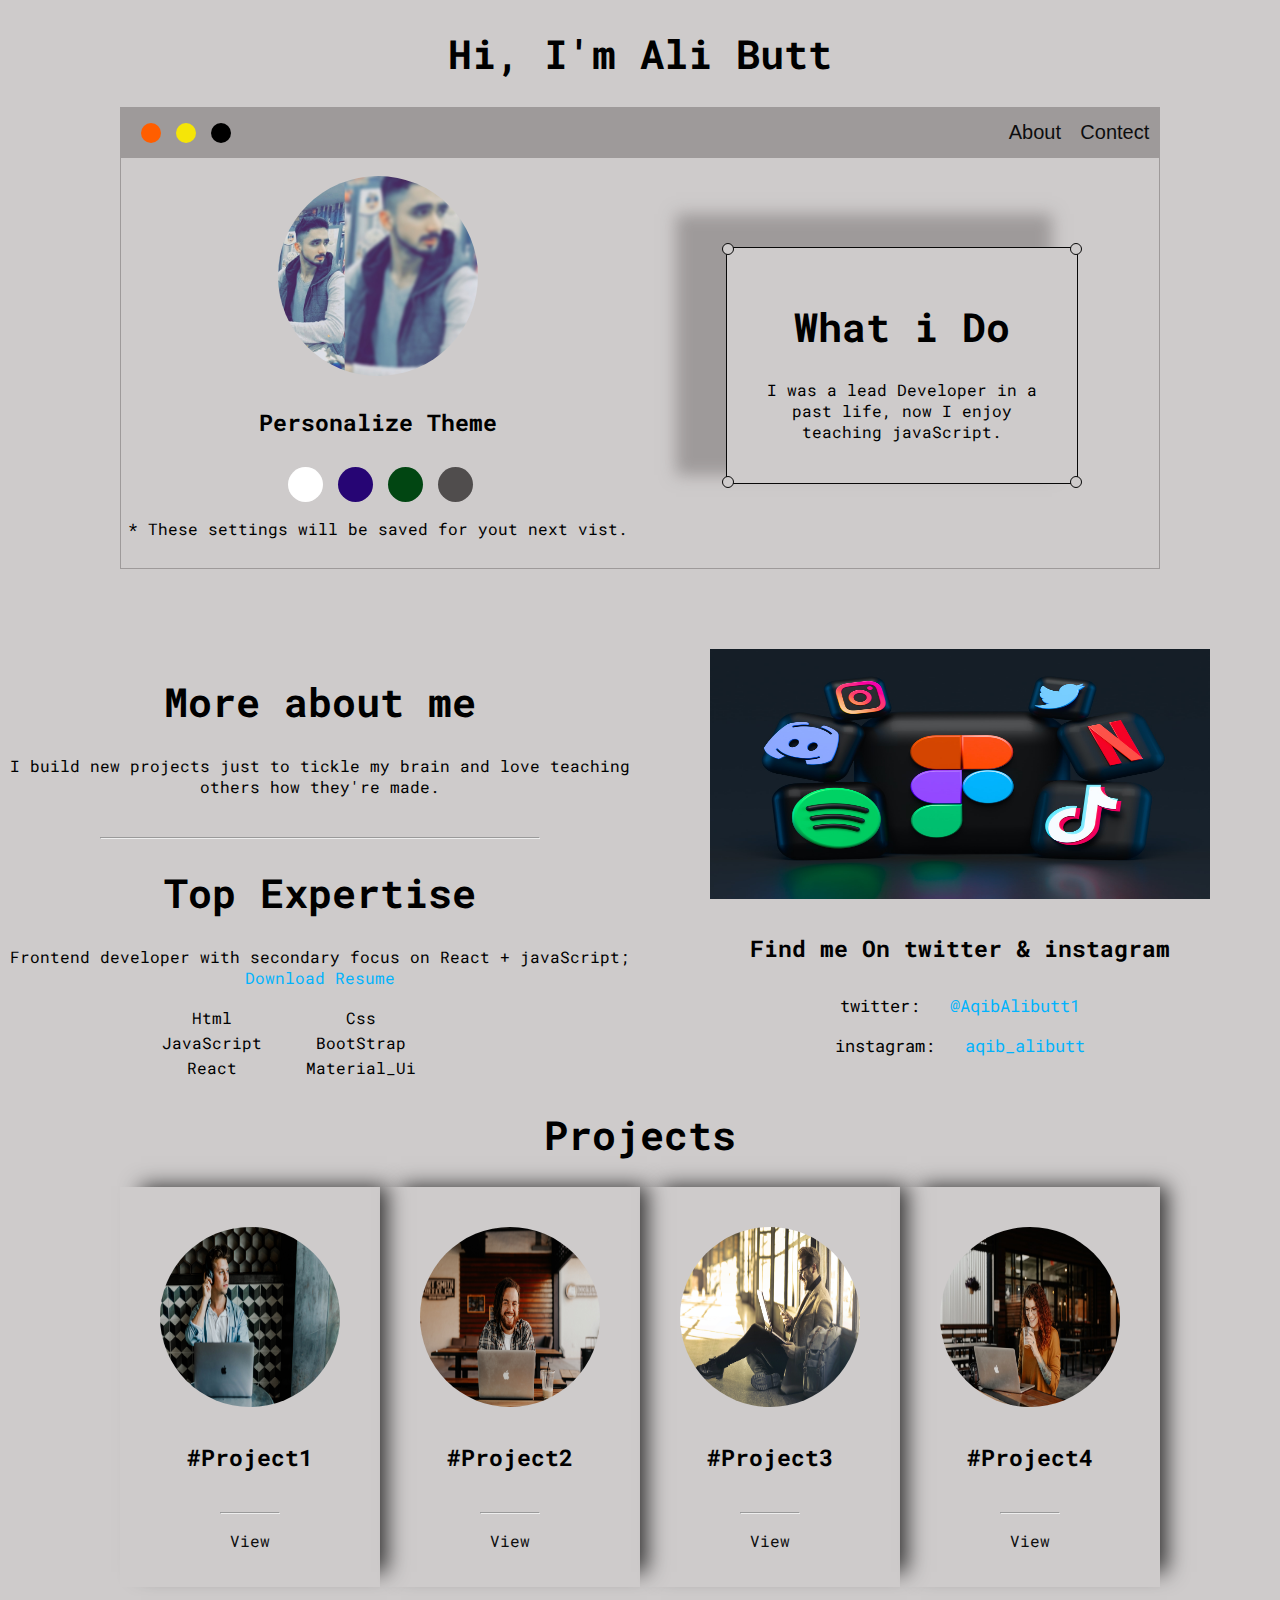
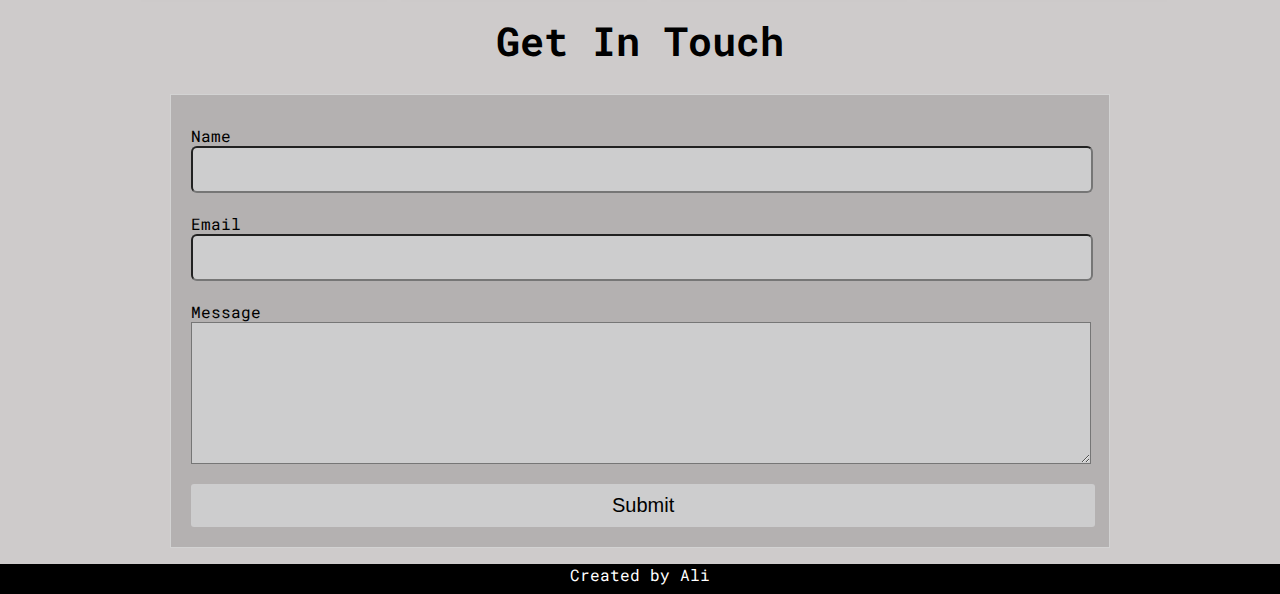
<file: index.html>
<!DOCTYPE html>
<html lang="en">
  <head>
    <meta charset="UTF-8" />
    <meta http-equiv="X-UA-Compatible" content="IE=edge" />
    <meta name="viewport" content="width=device-width, initial-scale=1.0" />
    <title>Ali's Project2</title>

    <link  rel="stylesheet" type="text/css" href="./style.css" />
    <link  id="theme_style" rel="stylesheet" type="text/css" href=" " />
 

    <link rel="preconnect" href="https://fonts.gstatic.com" />
    <link
      href="https://fonts.googleapis.com/css2?family=Roboto+Mono:wght@700&display=swap"
      rel="stylesheet"
    />
    <link
      rel="stylesheet"
      href="//use.fontawesome.com/releases/v5.0.7/css/all.css"
    />
    <script src="./script.js" defer></script>
  </head>

  <body>
    <section id="section1">
      <div class="top_name">
        <h1>Hi, I'm Ali Butt</h1>
      </div>
      <div class="grid1">
        <div class="navbar">
          <div class="circle">
            <div class="circle1"></div>
            <div class="circle2"></div>
            <div class="circle3"></div>
          </div>
          <div class="nav_link">
            <div><a class="a" href="#section_about">About</a></div>
            <div><a class="a" href="#section_2">Contect</a></div>
          </div>
          <div class="dropdown" style="float:right;">
            <button class="dropbtn">
              <i class="fas fa-bars" style="font-size: 20px"></i>
            </button>

            <div class="dropdown-content" >
              <a class="a" href="#section_about">About</a>
              <a class="a" href="#section_2">Contect</a>
              <a class="a" href="#project_section">Projects</a>
            </div>
          </div>
        </div>
        <div class="left">
          <img
            class="img"
            src="./images/profile.jpg"  alt="profile_img"
          />
          <h4>Personalize Theme</h4>

          <div class="circle">
            <div class="circle1_color" id="theme1"></div>
            <div class="circle2_color" id="theme2"></div>
            <div class="circle3_color" id="theme3"></div>
            <div class="circle4_color" id="theme4"></div>
          </div>
          <p >* These settings will be saved for yout next vist.</p>
        </div>
        <div class="right">
          <div class="what_i_do_shadow">
            <div class="what_i_do">
              <h1 >
                <b>What i Do</b>
              </h1>
              <p >
                I was a lead Developer in a past life, now I enjoy teaching
                javaScript.
              </p>
              <div class="border_box1"></div>
              <div class="border_box2"></div>
              <div class="border_box3"></div>
              <div class="border_box4"></div>
            </div>
          </div>
        </div>
      </div>
    </section>
    <section class="section_about" id="section_about">
      <div class="section_about_left">
       
        <h1 >
          <b>More about me</b>
        </h1>
        <p>I build new projects just to tickle my brain and love teaching others how they're made.<br/>
        
        </p>

        <hr />
        <h1  >
          <b>Top Expertise</b>
        </h1>
        <p>
         Frontend developer with secondary focus on React + javaScript;
          <a class="a_about" href=" " download>Download Resume</a>
        </p>
 
        <table class="table">
         <tr> 
           <td>Html</td>
          <td>Css </td>
        </tr>
        <tr>
          <td>JavaScript </td>
           <td>BootStrap</td>
        </tr>
        <tr>
        <td>React</td>
          <td>Material_Ui</td>
      </tr>
        </table>

      </div>

      <div class="section_about_right">
        <img
          class="about_img"
          src="./images/alexander-shatov-mr4JG4SYOF8-unsplash.jpg"
          alt="social_pic"
        />
        <h4>Find me On twitter & instagram</h4>
        <p class="twitter">
          twitter: &nbsp;
          <a class="a_about" href="https://twitter.com/aqibalibutt1">
            @AqibAlibutt1</a
          >
        </p>
        <p class="insta"  >
          instagram: &nbsp;
          <a class="a_about" href="https://www.instagram.com/aqib_alibutt/">
            aqib_alibutt</a
          >
        </p>
      </div>
    </section>

<section id="project_section">
  <h1  ><b>Projects</b></h1>
  <div class="card_div">
    <div class="card"> <img class="pro_img" src="./images/austin-distel-va_Opp86kfQ-unsplash.jpg" alt="pic1" />
     <h4>#Project1</h4>
      <hr/>
      <p><a class="a" href="">View</a></p>
    </div>
    <div class="card"><img  class="pro_img" src="./images/brooke-cagle-ICTKcvnXx_8-unsplash.jpg" alt="pic1" />
      <h4>#Project2</h4>
      <hr/> <p><a class="a" href="">View</a></p>
    </div>
    <div class="card"><img   class="pro_img" src="./images/bruce-mars-S8ffHr_dxHo-unsplash.jpg" alt="pic1" />
      <h4>#Project3</h4>
      <hr/> <p><a class="a" href="">View</a></p>
    </div>
   <p></p>
    <div class="card"><img  class="pro_img" src="./images/photo-1601933513556-7926c45d1c49.jpg" alt="pic1" />
      <h4>#Project4</h4>
      <hr/> <p><a class="a" href="">View</a></p>
    </div>
 
  </div>
</section>

    <section id="section_2">
      <h1  >
        <b>Get In Touch</b>
      </h1>
      <form
        action="https://formsubmit.co/alibhatbhat7867@gmail.com"
        method="POST" >
        <input
          type="hidden"
          name="_next"
          value="https://ali_form_thanks.surge.sh/"
        />
        <input type="hidden" name="_subject" value="New submission!" />
        <input type="hidden" name="_captcha" value="false" />
        <input type="hidden" name="_template" value="table" />
        <label class="top"> Name </label>
        <input type="text" name="name"  required />

        <label> Email </label>
        <input
          type="email"
          name="email"
          required
        />
        <label> Message </label>
        <textarea  name="message" ></textarea>
        <input class="submit" type="submit" required />
      </form>
    </section>
    <footer style="text-align: center; background: #000 ;color: white;width: 100%; height: 30px;">
      <p translate="no">Created by Ali</p>
    </footer>
  </body>
</html>
</file>
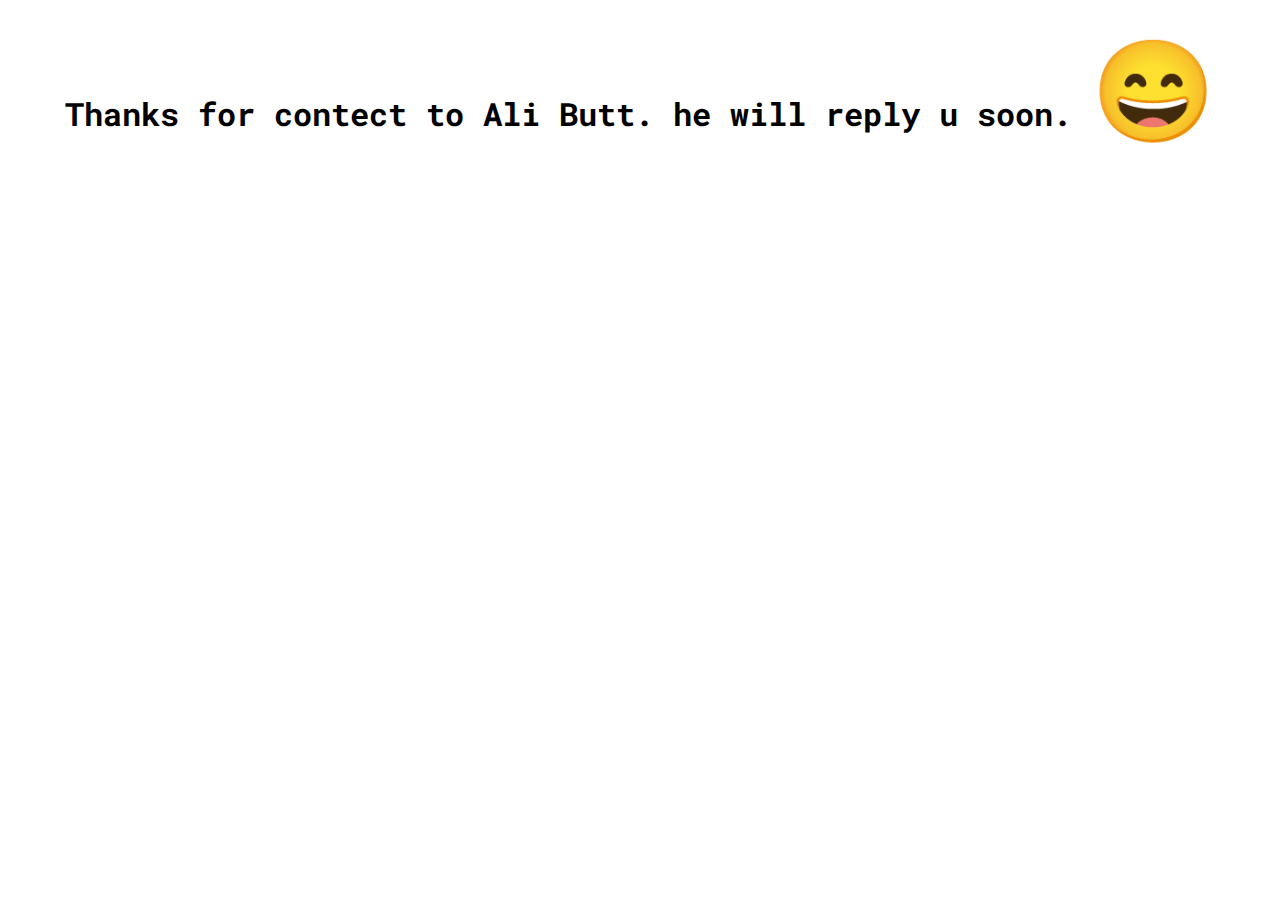
<file: New folder/index.html>
<!DOCTYPE html>
<html lang="en">
<head>
    <meta charset="UTF-8">
    <meta http-equiv="X-UA-Compatible" content="IE=edge">
    <meta name="viewport" content="width=device-width, initial-scale=1.0">
    <title>Document</title>
</head>

<link rel="preconnect" href="https://fonts.gstatic.com">
<link href="https://fonts.googleapis.com/css2?family=Roboto+Mono:wght@700&display=swap" rel="stylesheet">

<body style="text-align: center;
font-family: 'Roboto Mono', monospace;">
    <h1>Thanks for contect to Ali Butt. he will reply u soon.
        <span style='font-size:100px;'>&#128516;</span></h1>
</body>
</html>
</file>
<file: style.css>
:root{
    --text:black;
    --border_circle1:rgb(255, 94, 0);
    --border_circle2:rgb(245, 229, 8);
    --border_circle3:rgb(0, 0, 0);
--border_box1:rgb(8, 8, 8);
--background:rgb(206, 203, 203);
 --body_background:rgba(131, 127, 127, 0.64);
 --what_i_do_shadow_color:rgba(131, 127, 127, 0.64);

 --btn_link:rgb(228, 226, 226);
--bt_link_hover:rgb(197, 193, 193);
--link_color: rgb(13, 13, 14);
--form_bg:rgb(180, 177, 177);
--form_bg_input:rgb(205, 205, 206);
--what_border_box:rgb(206, 203, 203);
}
body{
    background-color:var(--background);
    padding: 0;
    margin: 0;
    
}
body *{
    transition: 0.3s;
}
#section1{
     padding: 0px 120px 0px 120px; 
}
.top_name{
    text-align: center;
  font-size: 40px; 
  font-family: 'Roboto Mono', monospace;
}
.grid1{
    display: grid;
    grid-template-columns: 1fr 1fr ;
    grid-template-areas: 
    'navbar navbar'
    'left right';
    grid-template-rows: 3em 20em;
   height: 460px;
    grid-gap: 10px;
    
    border:1px solid var(--body_background);


}
.navbar{
    grid-area:navbar;
    height: 50px;
    background:var(--body_background);
  display: flex;
  justify-content: space-between;
  align-items: center;

}
.left{
    grid-area:left;
   display: flex;
   flex-direction: column;
   justify-content: center;
    align-items: center;
    height: 400px;
}
.right{
    grid-area:right;
    display: flex;
    flex-direction: column;
    justify-content: center;
     align-items: center;
    height: 400px;
}
.circle{
    display: flex;
}
.circle1{
    height: 20px;
    width: 20px;
    background: var(--border_circle1);
    margin-left: 20px;
    margin-right: 15px;
    border-radius: 20px;
    
}
.circle2{
    height: 20px;
    width: 20px;
    background: var(--border_circle2);
    margin-right: 15px;
    border-radius: 20px;
    
}.circle3{
    height: 20px;
    width: 20px;
    background: var(--border_circle3);
    margin-right: 15px;
    border-radius: 20px;
    
}
h1,h2,h3{
    text-align: center;font-family: 'Roboto Mono', monospace; font-size: 80px; 
   }
.nav_link{
    display: flex;
    justify-content: space-around;
    width:8em;
    font-size: 20px;
    font-family: 'Segoe UI', Tahoma, Geneva, Verdana, sans-serif;
   
}
 .a:hover{
   font-size: 25px;
    color: var(--btn_link_hover);
}
.a{
    text-decoration: none;
    color:  var(--link_color);

}
.dropbtn {
    color: black;
    padding: 16px;
    font-size: 15px;
    border: none;

}
  
  .dropdown {
      
    float: right;
    position: relative;
    display: none;
   
  }
  
  .dropdown-content {
    display: none;
    position: absolute;
    background-color: var(--btn_link);
    min-width: 160px;
    overflow: auto;
    box-shadow: 0px 8px 16px 0px rgba(0,0,0,0.2);
    right: 0;
    left:auto;
    z-index: 1;
    text-align: center;
    background-color: var(--background);
  }
  
  .dropdown-content a {
    color: black;
    padding: 12px 16px;
    text-decoration: none;
    display: block;
    
  }
  
  .dropdown-content a:hover {background-color: var(--btn_link_hover);}
  
  .dropdown:hover .dropdown-content {display: block;}
.img{
    width: 200px;
    height: 200px;
    object-fit: cover;
    border-radius: 150px;
}

.circle1_color{
    height: 35px;
    width: 35px;
    background: white;
    margin-left: 20px;
    margin-right: 15px;
    border-radius: 20px;
    
}
.circle2_color{
    height: 35px;
    width: 35px;
    background: rgb(38, 5, 116);
    margin-right: 15px;
    border-radius: 20px;
    
}.circle3_color{
    height: 35px;
    width: 35px;
    background: rgb(1, 70, 18);
    margin-right: 15px;
    border-radius: 20px;
    
}
.circle4_color{
    height: 35px;
    width: 35px;
    background: rgb(80, 77, 77);
    margin-right: 15px;
    border-radius: 20px;
    
}
.circle1_color:hover, .circle2_color:hover ,.circle3_color:hover,.circle4_color:hover{
    height:45px ;
    width: 45px;
}
.what_i_do_shadow{
   
    box-shadow: -38px -21px 15px 12px var(--what_i_do_shadow_color);
-webkit-box-shadow: -38px -21px 15px 12px var(--what_i_do_shadow_color);
-moz-box-shadow: -38px -21px 15px 12px var(--what_i_do_shadow_color);
}
.what_i_do{

     background: transparent;
    border: 1px solid var(--border_box1);
 position: relative; 
       width: 300px;
       padding: 25px;

}
.border_box1,.border_box2 ,.border_box3,.border_box4{
    width: 10px;;
    height: 10px;;
    border: 1px solid var(--border_box1);
    border-radius: 30px;
   position: absolute;
}
.border_box1{
    top: -5px;
    left: -5px;
    background-color: var(--what_border_box) ;
}
.border_box2{
    top:-5px;
    right: -5px;
    background-color: var(--what_border_box) ;
}
.border_box3{
    bottom:-5px;
    left: -5px;
    background-color: var(--what_border_box) ;
}
.border_box4{
    bottom:-5px;
    right: -5px;
    background-color: var(--what_border_box) ;
}
form{
    display: flex;
    flex-direction: column;
    padding-right: 40px;
    padding-left: 20px;
 background-color: var(--form_bg);
    border: 1px solid lightgray;
  }
input,textarea  {
width: 100%;
padding: 10px;;
margin-bottom: 20px;
font-size: 20px;
background-color: var(--form_bg_input);
}
.submit{
   
    width: 103%;
    background-color: #000;
color: black;
font-size: 20px;
border-radius: 3px;
border: none;
background-color: var(--form_bg_input);
}
.top{
    margin-top:30px ;
}
textarea{
    height: 120px;
}

#section_2{
    padding-left: 170px;
    padding-right: 170px;

    font-family: 'Roboto Mono', monospace; 

}
h4{
    
  font-family: 'Roboto Mono', monospace;
}

@media screen and (max-width:900px){

    #section_2{
        padding-left: 70px;
    padding-right: 70px;

    }
}
@media screen and (max-width:600px){

    #section_2{
        padding-left: 15px;
    padding-right: 15px;

    }
}
@media screen and (max-width:1200px){
    #section1{
        padding: 0px 30px 0px 30px; 
   }
    .what_i_do{
        border: 1px solid var(--border_box1);
     position: relative; 
           width: 230px;
           padding: 5px 10px 10px 10px;
    }
}

@media screen and (max-width:900px){
    #section1{
        padding: 0px 70px 0px 70px; 
   }
   .top_name{
    font-size: 30px; 
   }
   p{
       padding-left: 20px;
   }


   .what_i_do_shadow{
    box-shadow: -28px -23px 15px -2px var(--what_i_do_shadow_color);
    -webkit-box-shadow: -28px -23px 15px -2px var(--what_i_do_shadow_color);
    -moz-box-shadow: -28px -23px 15px -2px var(--what_i_do_shadow_color);
    padding: 0px;
    margin: 0px;
    }
    .what_i_do{
        border: 1px solid var(--border_box1);
     position: relative; 
           width: 190px;
           padding: 5px 10px 10px 10px;
    }
}



@media screen and (max-width:720px){

    
    #section1{
        padding: 0px 30px 0px 30px;
       
      
    }
    .top_name{
     font-size: 25px; 
    }
    .grid1{
       display: grid;
       grid-template-columns: 1fr ;
       grid-template-areas: 
       'navbar navbar'
       'left left'
       'right right';
       grid-template-rows: 3em 20em;
      height: auto;
       grid-gap: 10px;
       
       border:1px solid var(--body_background); 
    }
    /*it WORK...😄😄.*/
    .navbar{
       grid-area:navbar;
       height: 50px;
       background:var(--body_background);
     display: flex;
     justify-content: space-between;
     align-items: center;
    
    }
    .dropdown {
        display: inline-block;
      
   }
    .nav_link{
        display: none;
    }
    .dropbtn{
        background-color:var(--body_background);
        color: rgb(41, 124, 192);
    }
    .dropbtn:hover{
       font-size: 20px;
    }
    .what_i_do_shadow{
    box-shadow: -28px -23px 15px -2px var(--what_i_do_shadow_color);
    -webkit-box-shadow: -28px -23px 15px -2px var(--what_i_do_shadow_color);
    -moz-box-shadow: -28px -23px 15px -2px var(--what_i_do_shadow_color);
    padding: 0px;
    margin: 0px;
    }
    .what_i_do{
        border: 1px solid var(--border_box1);
     position: relative; 
           width: 250px;
           padding: 25px;
    }
    h3{
        font-size: 25px;
    }
    }
    .section_about{
    
        display: grid;
        grid-template-columns:1fr 1fr ;
        grid-template-areas:
         'section_about_left  section_about_right';
        }

    .section_about_left{
        grid-area: 'section_about_left';
        text-align: center;
        margin-top: 80px;
    }
    hr{
        margin-top: 40px;
        margin-left: 100px;
        margin-right: 100px;
        color:#000;
        background-color:#000;
    }
    .section_about_right{
        text-align: center;
        grid-area: 'section_about_right';
        margin-top: 80px;
    }
    .a_about{ 
        text-decoration: none;
        color:#01B3FD; 
    }
    .about_img{
        width: 500px;
        height: 250px;
    }
    .table{

        width:300px; margin-left: 140px;margin-right: 20px;  font-family: 'Roboto Mono', monospace;
    }
    @media screen and (max-width:1000px){
   
            .about_img{
                width: 300px;
                height: 200px;
            }

    }
    @media screen and (max-width:720px){
   
        .section_about{
           display: flex;
           flex-direction: column;
            }
            .about_img{
                width: 350px;
                height: 250px;
            }

    }

    @media screen and (max-width:400px){

        #section_2{
            padding:0px;
    
        }
        #section1{
            padding:0px;
    
        }
    }
    p{
       text-align: center;font-family: 'Roboto Mono', monospace;
    }
    
    h4{
         text-align: center;font-family: 'Roboto Mono', monospace; font-size: 23px; 
    }
    .twitter,.insta{
        text-align: center;font-family: 'Roboto Mono', monospace; font-size: 17px; 
    }

    .card_div{
        margin-left: 50px;
        margin-right: 50px;
        display: flex;
        text-align: center;
        justify-content: center;
        align-items: center;
    }
    .card{
        height: 400px;
        width:260px;
         box-shadow: 14px -8px 20px -7px rgba(0,0,0,0.75);
-webkit-box-shadow: 14px -8px 20px -7px rgba(0,0,0,0.75);
-moz-box-shadow: 14px -8px 20px -7px rgba(0,0,0,0.75);
    }

    .pro_img{
        margin-top: 40px;
        width: 180px;
        height: 180px;
        border-radius: 100px;
    }
    

    @media screen and (max-width:1000px){

      
        .card{
           
            height: 400px;
            width:180px;
            margin-bottom: 30px;
        }
        .pro_img{
            margin-top: 40px;
            width: 140px;
            height: 140px;
            border-radius: 100px;
        }
        .table{

            width:300px; margin-left: 100px;margin-right: 20px;  font-family: 'Roboto Mono', monospace;
        }
    }
    @media screen and (max-width:720px){
        .card_div{
            margin-left: 0px;
            margin-right: 0px;
           display: flex;
           flex-direction: column;
           
        }
        .card{
            height: 400px;
            width:400px;
            margin-bottom: 30px;
        }
    
        .pro_img{
            margin-top: 40px;
            width: 180px;
            height: 180px;
            border-radius: 100px;
        }
    }


    h1,h2,h3{
        text-align: center;font-family: 'Roboto Mono', monospace; font-size: 40px; 
       }

       @media screen and (max-width:500px){
        h1,h2,h3{
            text-align: center;font-family: 'Roboto Mono', monospace; font-size: 20px; 
           }

       }
       @media screen and (max-width:400px){
        body{
           padding-right:0px ;
           margin: 0px;
        }
        #section_2{
            margin-left: 10px;
            margin-right:10px;
        }
        .about_img{
            width: 250px;
        }
        .what_i_do{
            width:190px;
        }
        .what_i_do_shadow{
            margin-top: 40px;
        }
        .card_div{
            margin-left: 0px;
            margin-right: 0px;
           display: flex;
           flex-direction: column;
           
        }
        .card{
            height: 400px;
            width:270px;
            margin-bottom: 30px;
        }
    
        .pro_img{
            margin-top: 40px;
            width: 180px;
            height: 180px;
            border-radius: 100px;
        }

        h1,h2{
            text-align: center;font-family: 'Roboto Mono', monospace; font-size: 25px; 
           }

           h3{
            text-align: center;font-family: 'Roboto 2Mon22o', monospace; font-size: 15px; 
           }
           .table{

            width:300px; margin-left: 60px;margin-right: 20px;  font-family: 'Roboto Mono', monospace;
        }
    }

    input{
        border-radius: 6px;
    }
</file>
